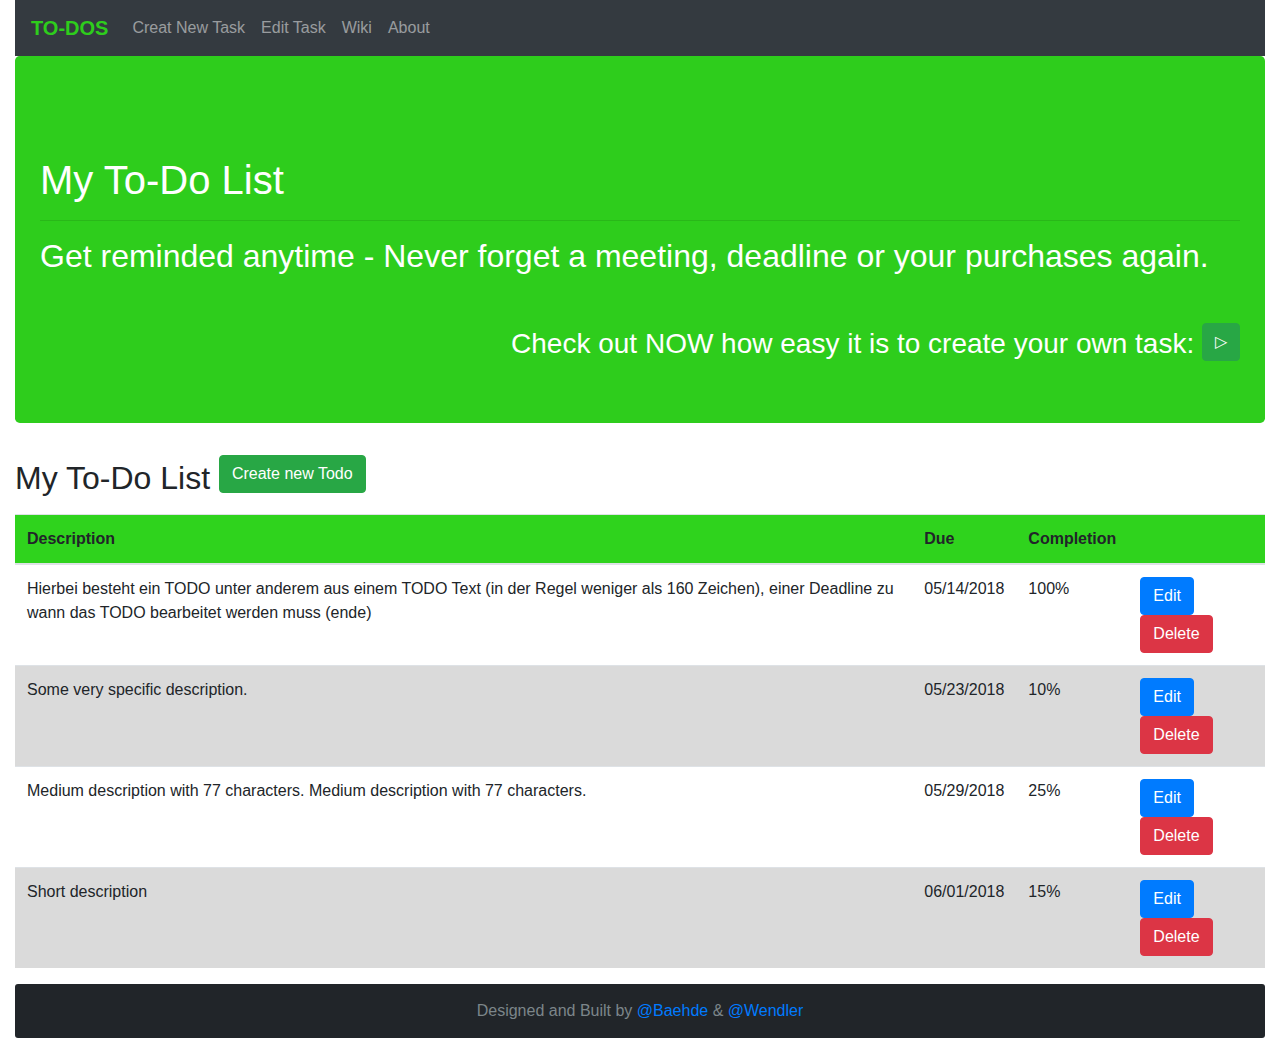
<file: HA01Beta/index.html>
<!doctype html>
<html lang="en">
<head>
    <title>ToDo List</title>
    <!-- Required and optional meta tags -->
    <meta charset="utf-8">
    <meta name="viewport" content="width=device-width, initial-scale=1, shrink-to-fit=no">
    <meta name="description" content="Free Web ToDo List">
    <meta name="keywords" content="ToDo, To-Do, TODO,">
    <meta name="author" content="Henrik Baehde, Melanie Wendler">
    <!-- Bootstrap CSS -->
    <link rel="stylesheet" href="assets/css/bootstrap.min.css" integrity="sha384-9gVQ4dYFwwWSjIDZnLEWnxCjeSWFphJiwGPXr1jddIhOegiu1FwO5qRGvFXOdJZ4" crossorigin="anonymous">
   <!-- <link rel="stylesheet" href="https://maxcdn.bootstrapcdn.com/bootstrap/3.3.7/css/bootstrap.min.css">-->
    <!-- Own CSS and JS-->
    <link rel="stylesheet" href="assets/css/own.css"/>

</head>
<body>
<div class="container-fluid">
    <!-- Navbar -->
    <nav class="navbar navbar-expand-lg navbar-dark bg-dark">
        <a class="navbar-brand" href="index.html">TO-DOS</a>
        <div class="collapse navbar-collapse" id="navbarNavAltMarkup">
            <div class="navbar-nav">
                <a class="nav-item nav-link" href="createTodo.html">Creat New Task</a>
                <a class="nav-item nav-link" href="editTodo.html">Edit Task</a>
                <a class="nav-item nav-link" href="howToEditTodo.html">Wiki</a>
                <a class="nav-item nav-link" href="about.html">About</a>
            </div>
        </div>
    </nav>
    <!-- Header with site description -->
    <div class="jumbotron">
        <h1>
            My To-Do List
        </h1>
        <!-- horizontal line -->
        <hr>
        <h2>
            Get reminded anytime -
            Never forget a meeting, deadline or your purchases again.
        </h2>
        <!-- Edit helper button -->
        <br>
        <p>
        <h3 style="float: right;">Check out NOW how easy it is to create your own task:
            <a class="btn btn-success" href="howToEditTodo.html">
                &#x25B7;   <!--<span class="glyphicon glyphicon-play-circle"></span>-->
            </a>
        </h3>
    </div>

    <!-- class "row" : adjust table width to page width  -->
    <div class="row">
        <!-- "col-xs/md-12" : table adapts to desktop, tablet and smartphone-->
        <div class="col-xs-12 col-md-12">
            <h2> My To-Do List <span><a class="btn btn-success"  href="createTodo.html">Create new Todo</a></span></h2>
            <table class="table">
                <thead>
                <tr>
                    <th>
                        Description
                    </th>
                    <th>
                        Due
                    </th>
                    <th>
                        Completion
                    </th>
                    <th>
                    </th>
                </tr>
                </thead>
                <tbody>
                <tr>
                    <td>
                        Hierbei besteht ein TODO unter anderem aus einem TODO Text (in der Regel weniger als 160 Zeichen), einer Deadline zu wann das TODO bearbeitet werden muss (ende)
                    </td>
                    <td>
                        05/14/2018
                    </td>
                    <td>
                        100%
                    </td>
                    <td>
                        <!-- toggle : no space between buttons -->
                        <div class="btn-group-toggle" data-toggle="buttons">
                            <a class="btn btn-primary" href="editTodo.html">
                                Edit
                            </a>
                            <button type="button" class="btn btn-danger">
                                Delete
                            </button>
                        </div>
                    </td>
                </tr>
                <!-- table-active to switch color to gray-->
                <tr class="table-active">
                    <td>
                        Some very specific description.
                    </td>
                    <td>
                        05/23/2018
                    </td>
                    <td>
                        10%
                    </td>
                    <td>
                        <div class="btn-group-toggle">
                            <a class="btn btn-primary" href="editTodo.html">
                                Edit
                            </a>
                            <button type="button" class="btn btn-danger">
                                Delete
                            </button>
                        </div>
                    </td>
                </tr>
                <tr class="table">
                    <td>
                        Medium description with 77 characters. Medium description with 77 characters.
                    </td>
                    <td>
                        05/29/2018
                    </td>
                    <td>
                        25%
                    </td>
                    <td>
                        <div class="btn-group-toggle">
                            <a class="btn btn-primary" href="editTodo.html">
                                Edit
                            </a>
                            <button type="button" class="btn btn-danger">
                                Delete
                            </button>
                        </div>
                    </td>
                </tr>
                <tr class="table-active">
                    <td>
                        Short description
                    </td>
                    <td>
                        06/01/2018
                    </td>
                    <td>
                        15%
                    </td>
                    <td>
                        <div class="btn-group-toggle">
                            <a class="btn btn-primary" href="editTodo.html">
                                Edit
                            </a>
                            <button type="button" class="btn btn-danger">
                                Delete
                            </button>
                        </div>
                    </td>
                </tr>
                </tbody>
            </table>
        </div>
    </div>
    <!-- fluid : adjust footer width to page width-->
    <footer class="container-fluid text-center ">
        Designed and Built by <a href="https://github.com/8dzed2">@Baehde</a> & <a href="https://github.com/Pazifistin">@Wendler</a>
    </footer>
</div>

</body>
</html>
</file>
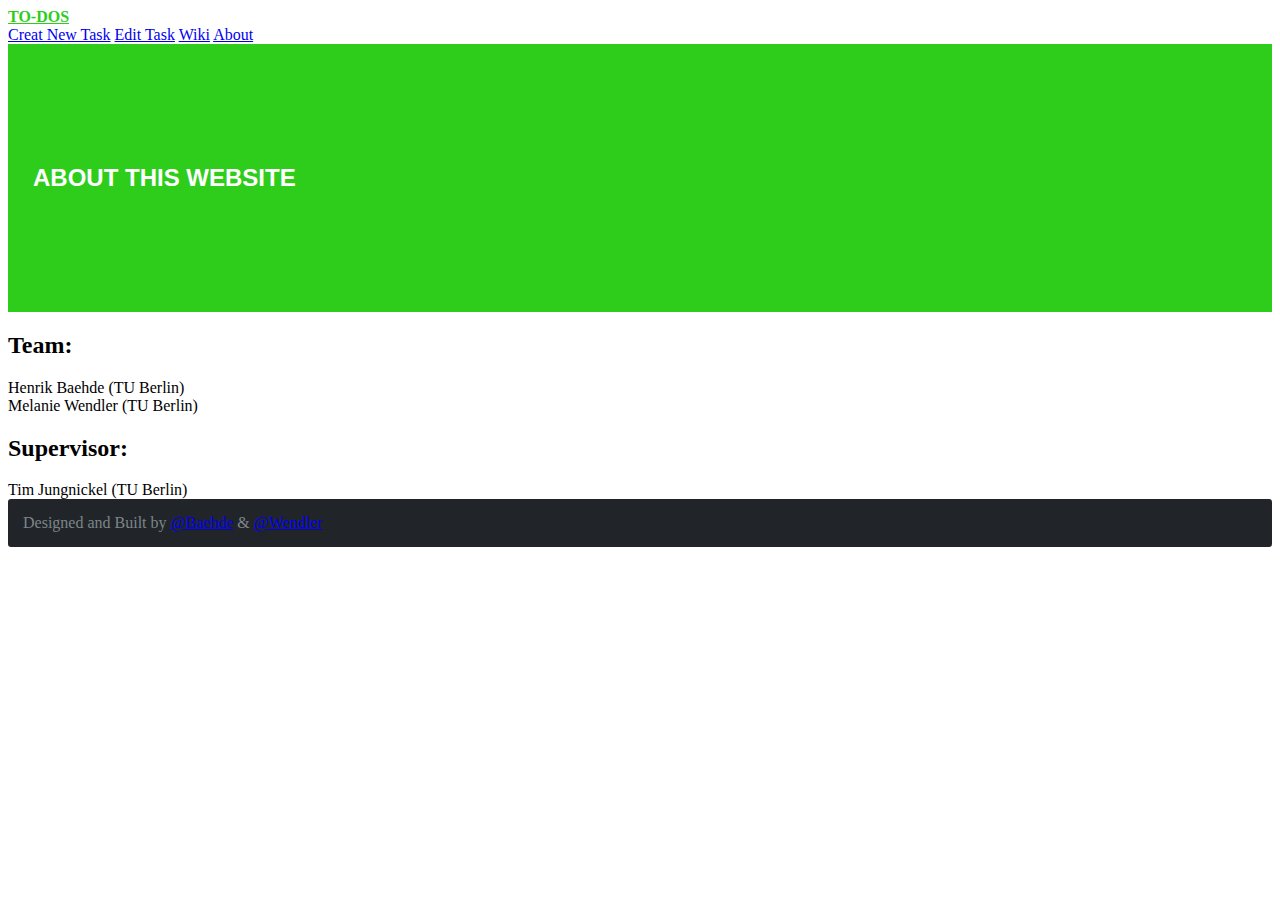
<file: HA01Beta/about.html>
<!doctype html>
            <html lang="en">
            <head>
                <title>Imprint</title>
                <!-- Required meta tags -->
                <meta charset="utf-8">
                <meta name="viewport" content="width=device-width, initial-scale=1, shrink-to-fit=no">
                <meta name="description" content="Free Web ToDo List">
                <meta name="keywords" content="ToDo, To-Do, TODO,">
                <meta name="author" content="Henrik Baehde, Melanie Wendler">
                <!-- Bootstrap CSS -->
                <link rel="stylesheet" href="https://stackpath.bootstrapcdn.com/bootstrap/4.1.0/css/bootstrap.min.css" integrity="sha384-9gVQ4dYFwwWSjIDZnLEWnxCjeSWFphJiwGPXr1jddIhOegiu1FwO5qRGvFXOdJZ4" crossorigin="anonymous">
                <!-- Own CSS and JS-->
                <link rel="stylesheet" href="assets/css/own.css"/>
            </head>
            <body>
            <div class="container-fluid">
                <!-- Navbar -->
                <nav class="navbar navbar-expand-lg navbar-dark bg-dark">
                    <a class="navbar-brand" href="index.html">TO-DOS</a>
                    <div class="collapse navbar-collapse" id="navbarNavAltMarkup">
                        <div class="navbar-nav">
                            <a class="nav-item nav-link" href="createTodo.html">Creat New Task</a>
                            <a class="nav-item nav-link" href="editTodo.html">Edit Task</a>
                            <a class="nav-item nav-link" href="howToEditTodo.html">Wiki</a>
                            <a class="nav-item nav-link" href="about.html">About</a>
                        </div>
                    </div>
                </nav>
            <!-- Header with site description -->
            <div class="jumbotron">
                <h2>
                    ABOUT THIS WEBSITE
                </h2>
            </div>

                <h2>
                    Team:
                </h2>
                <div class="alert alert-success" role="alert">
                    Henrik Baehde (TU Berlin)
                </div>
                <div class="alert alert-success" role="alert">
                    Melanie Wendler (TU Berlin)
                </div>

                <h2>
                    Supervisor:
                </h2>
                <div class="alert alert-success" role="alert">
                    Tim Jungnickel (TU Berlin)
                </div>



            <footer class="container-fluid text-center ">
                Designed and Built by <a href="https://github.com/8dzed2">@Baehde</a> & <a href="https://github.com/Pazifistin">@Wendler</a>
            </footer>
        </div>
    </body>
</html>
</file>
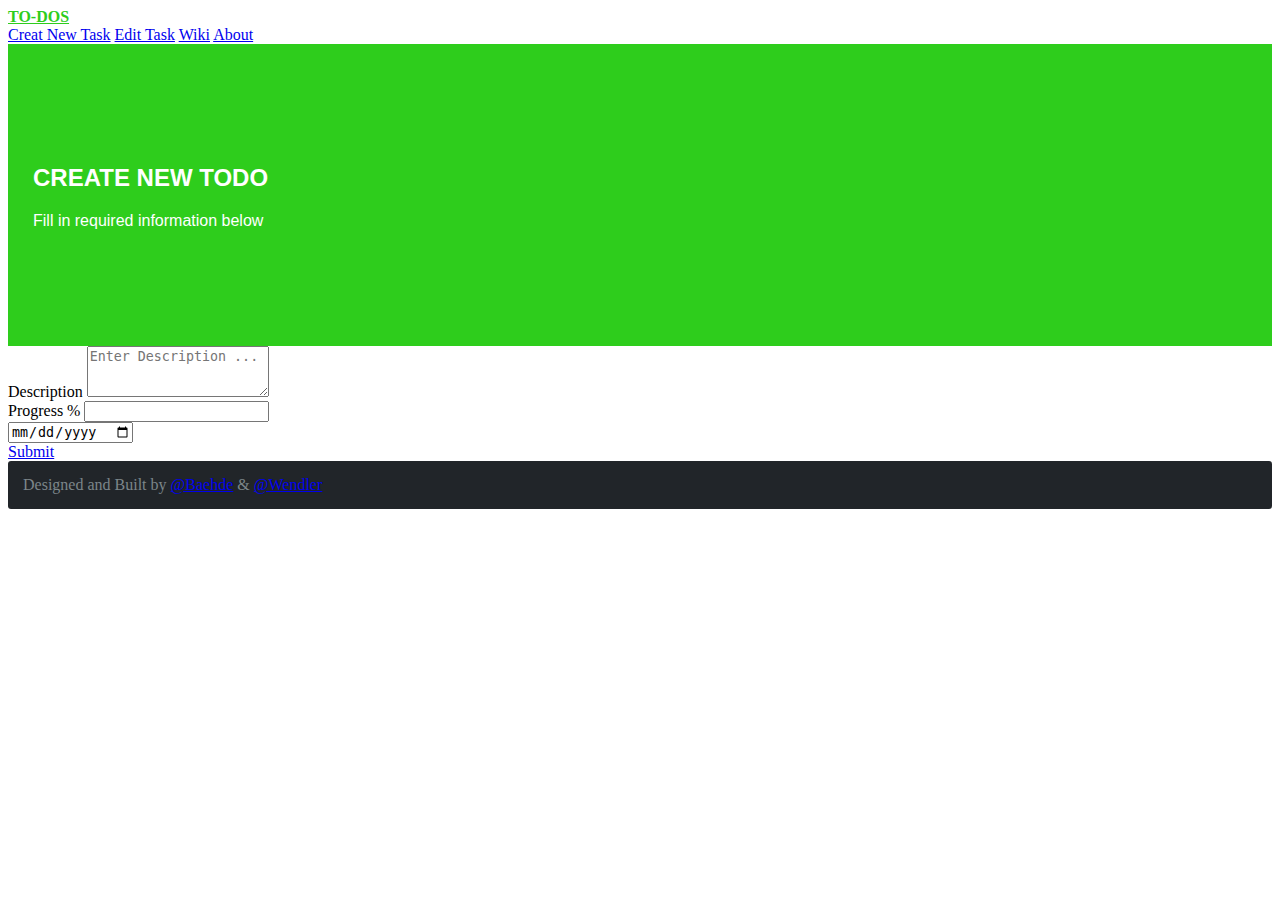
<file: HA01Beta/createTodo.html>
<!doctype html>
<html lang="en">
    <head>
        <title>Create new Todo</title>
        <!-- Required meta tags -->
        <meta charset="utf-8">
        <meta name="viewport" content="width=device-width, initial-scale=1, shrink-to-fit=no">
        <meta name="description" content="Free Web ToDo List">
        <meta name="keywords" content="ToDo, To-Do, TODO,">
        <meta name="author" content="Henrik Baehde, Melanie Wendler">
        <!-- Bootstrap CSS -->
        <link rel="stylesheet" href="https://stackpath.bootstrapcdn.com/bootstrap/4.1.0/css/bootstrap.min.css" integrity="sha384-9gVQ4dYFwwWSjIDZnLEWnxCjeSWFphJiwGPXr1jddIhOegiu1FwO5qRGvFXOdJZ4" crossorigin="anonymous">
        <!-- Own CSS and JS-->
        <link rel="stylesheet" href="assets/css/own.css"/>
    </head>
    <body>
        <div class="container-fluid">
            <!-- Navbar -->
            <nav class="navbar navbar-expand-lg navbar-dark bg-dark">
                <a class="navbar-brand" href="index.html">TO-DOS</a>
                <div class="collapse navbar-collapse" id="navbarNavAltMarkup">
                    <div class="navbar-nav">
                        <a class="nav-item nav-link" href="createTodo.html">Creat New Task</a>
                        <a class="nav-item nav-link" href="editTodo.html">Edit Task</a>
                        <a class="nav-item nav-link" href="howToEditTodo.html">Wiki</a>
                        <a class="nav-item nav-link" href="about.html">About</a>
                    </div>
                </div>
            </nav>
            <!-- Header with site description -->
            <div class="jumbotron">
                <h2>
                    CREATE NEW TODO
                </h2>
                <p>
                    Fill in required information below
                </p>
            </div>
            <!-- Form for Todo creation -->
            <form>
                <div class="form-group">
                    <label for="exampleFormControlTextarea1">
                        Description
                    </label>
                    <textarea class="form-control" id="exampleFormControlTextarea1" rows="3" placeholder="Enter Description ..." ></textarea>
                </div>
                <div class="form-group ">
                    <label for="inputProgress">
                        Progress %
                    </label>
                    <input type="number" class="form-control" id="inputProgress" />
                </div>
                <div class="row">
                    <div class="col-xs-6 col-md-2">
                        <div class="form-group">
                            <div class='input-group date' id='datetimepicker1'>
                                <input type='date' class="form-control" />
                                <span class="input-group-addon">
                                <span class="glyphicon glyphicon-calendar"></span>
                                </span>
                            </div>
                        </div>
                    </div>
                    <!-- add functionality to picker later -->
                    <script type="text/javascript">
                        $(function () {
                        	$('#datetimepicker1').datetimepicker();
                        });
                    </script>
                </div>
                <a class="btn btn-success btn-lg btn-block"  href="index.html">
                Submit
                </a>
            </form>
            <footer class="container-fluid text-center">
                Designed and Built by <a href="https://github.com/8dzed2">@Baehde</a> & <a href="https://github.com/Pazifistin">@Wendler</a>
            </footer>
        </div>
    </body>
</html>
</file>
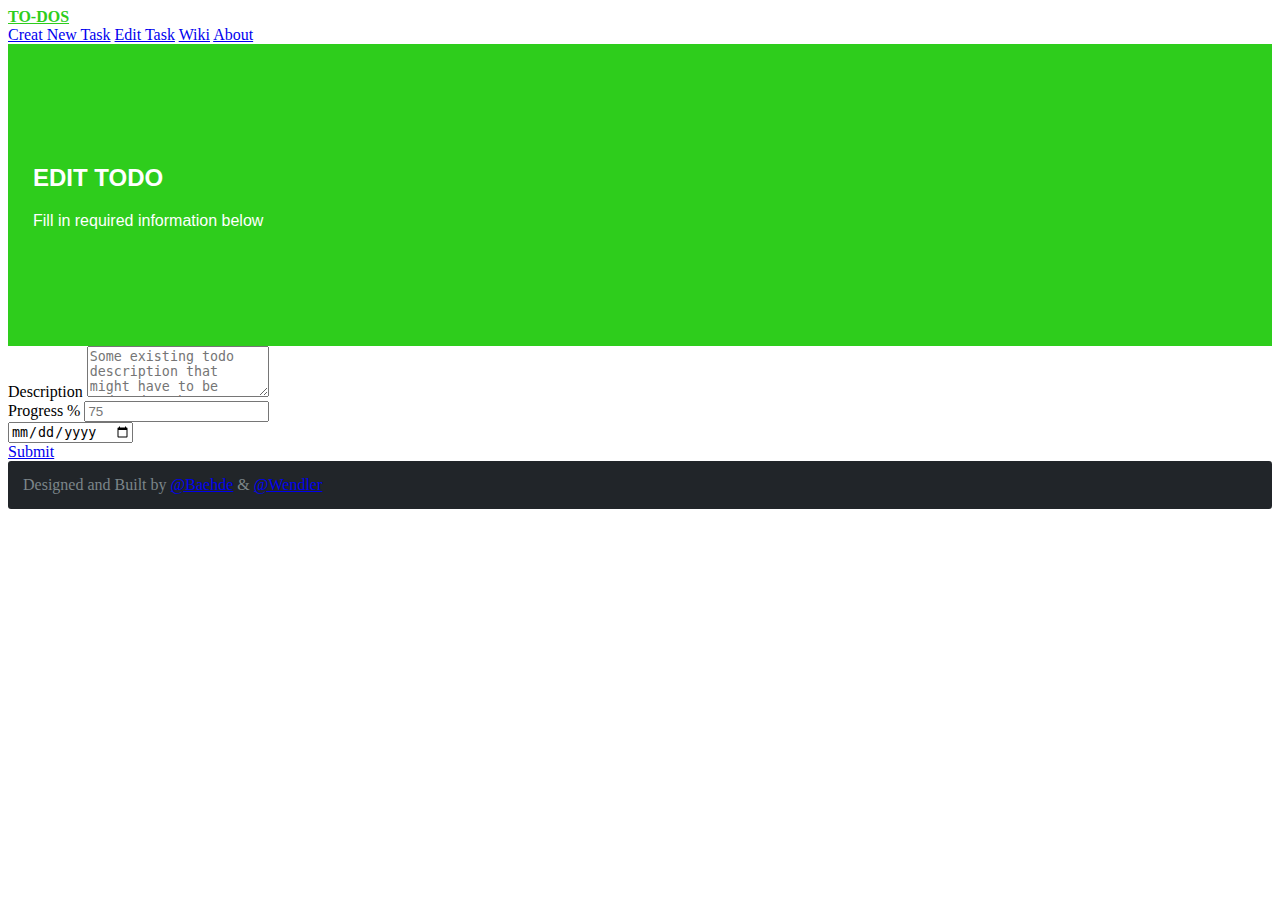
<file: HA01Beta/editTodo.html>
<!doctype html>
<html lang="en">
    <head>
        <title>Edit Todo</title>
        <!-- Required meta tags -->
        <meta charset="utf-8">
        <meta name="viewport" content="width=device-width, initial-scale=1, shrink-to-fit=no">
        <meta name="description" content="Free Web ToDo List">
        <meta name="keywords" content="ToDo, To-Do, TODO,">
        <meta name="author" content="Henrik Baehde, Melanie Wendler">
        <!-- Bootstrap CSS -->
        <link rel="stylesheet" href="https://stackpath.bootstrapcdn.com/bootstrap/4.1.0/css/bootstrap.min.css" integrity="sha384-9gVQ4dYFwwWSjIDZnLEWnxCjeSWFphJiwGPXr1jddIhOegiu1FwO5qRGvFXOdJZ4" crossorigin="anonymous">
        <!-- Own CSS and JS-->
        <link rel="stylesheet" href="assets/css/own.css"/>
    </head>
    <body>
        <div class="container-fluid">
            <!-- Navigation Bar -->
            <nav class="navbar navbar-expand-lg navbar-dark bg-dark">
                <a class="navbar-brand" href="index.html">TO-DOS</a>
                <div class="collapse navbar-collapse" id="navbarNavAltMarkup">
                    <div class="navbar-nav">
                        <a class="nav-item nav-link" href="createTodo.html">Creat New Task</a>
                        <a class="nav-item nav-link" href="editTodo.html">Edit Task</a>
                        <a class="nav-item nav-link" href="howToEditTodo.html">Wiki</a>
                        <a class="nav-item nav-link" href="about.html">About</a>
                    </div>
                </div>
            </nav>
            <!-- Header with site description -->
            <div class="jumbotron">
                <h2>
                    EDIT TODO
                </h2>
                <p>
                    Fill in required information below
                </p>
            </div>
            <!-- Form for Todo edtiting -->
            <form>
                <!-- Description Field -->
                <!-- form-group : set right spacing-->
                <div class="form-group">
                    <!-- lable : if the user clicks on the text within the <label> element, it toggles the control-->
                    <!-- The for attribute of the <label> tag should be equal to the id attribute of the related element to bind them together.-->
                    <label for="exampleFormControlTextarea1">
                        Description
                    </label>
                    <textarea class="form-control" id="exampleFormControlTextarea1" rows="3" placeholder="Some existing todo description that might have to be updated to be more specific etc."></textarea>
                </div>
                <!-- Progress Field -->
                <div class="form-group">
                    <label for="inputProgress">
                        Progress %
                    </label>
                    <input type="number" class="form-control" id="inputProgress" placeholder="75"/>
                </div>
                <!-- Date Picking Field -->
                <div class="row">
                    <!-- class="col-xs-6 col-md-2" : table adapts to desktop, tablet and smartphone-->
                    <div class="col-xs-6 col-md-2">
                        <div class="form-group">
                            <div class='input-group date' id='datetimepicker1'>
                                <input type='date' class="form-control" placeholder="2018-05-12"/>
                                <span class="input-group-addon">
                                <span class="glyphicon glyphicon-calendar"></span>
                                </span>
                            </div>
                        </div>
                    </div>
                    <!-- add functionality to date picker later on -->
                    <script type="text/javascript">
                        $(function () {
                        	$('#datetimepicker1').datetimepicker();
                        });
                    </script>
                </div>
                <!-- Submit Button -->
                <a class="btn btn-success btn-lg btn-block" href="index.html">
                Submit
                </a>
            </form>
            <footer class="container-fluid text-center">
                Designed and Built by <a href="https://github.com/8dzed2">@Baehde</a> & <a href="https://github.com/Pazifistin">@Wendler</a>
            </footer>
        </div>
    </body>
</html>
</file>
<file: HA01Beta/assets/css/own.css>
/* Set ###### background color, white text and some padding */
footer {
    background-color: #212529;
    padding: 15px;
    border-radius: 3px;
    color: #7c868a;
;
}
.jumbotron {
    background-color: #2ecd1c;
    color: #fff;
    padding: 100px 25px;
    font-family: Montserrat, sans-serif;
}

.navbar li a, .navbar .navbar-brand {
    color: #2ecd1c !important;
    font-weight: bold;
}
.btn {
    margin-bottom: 1%;
}
thead {
    background-color: #2fd31d;
}

*[role="main"] {
    border-radius: 5%;
    background-color: #0c5460;
}
</file>
